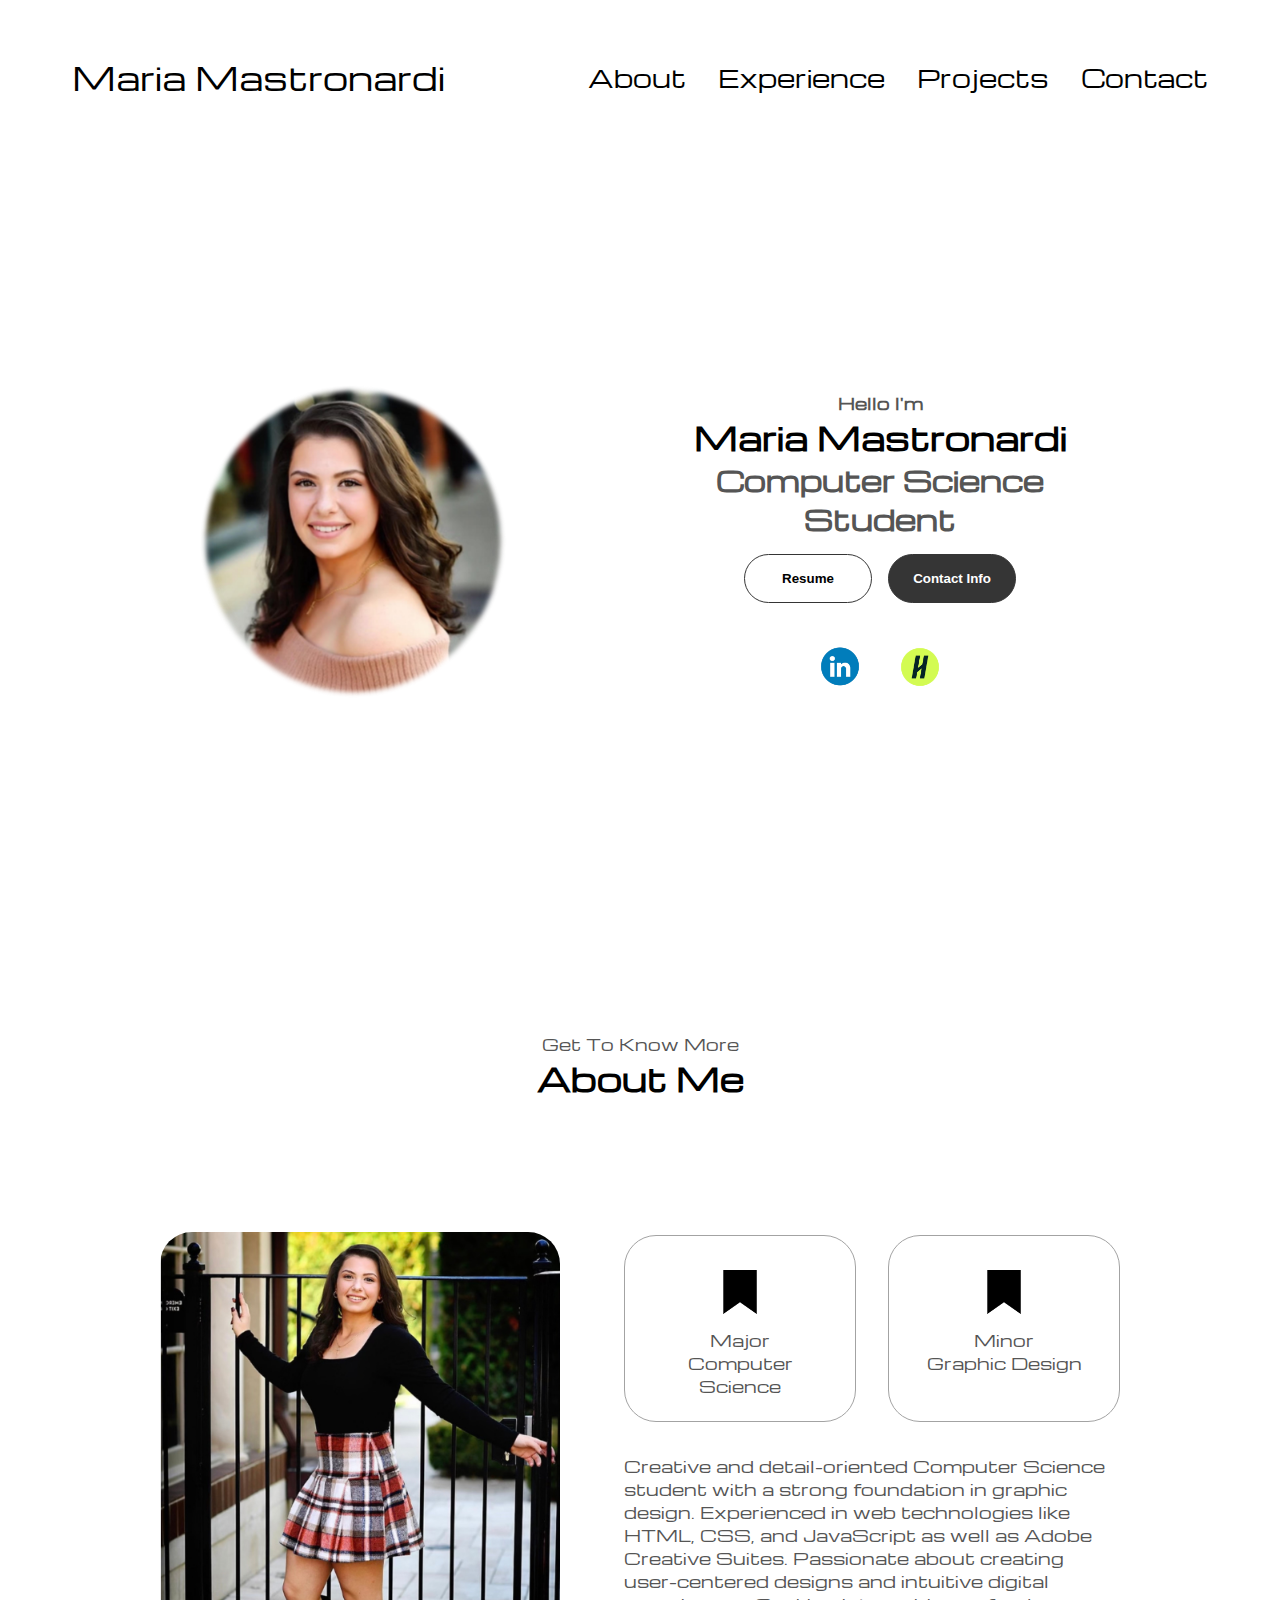
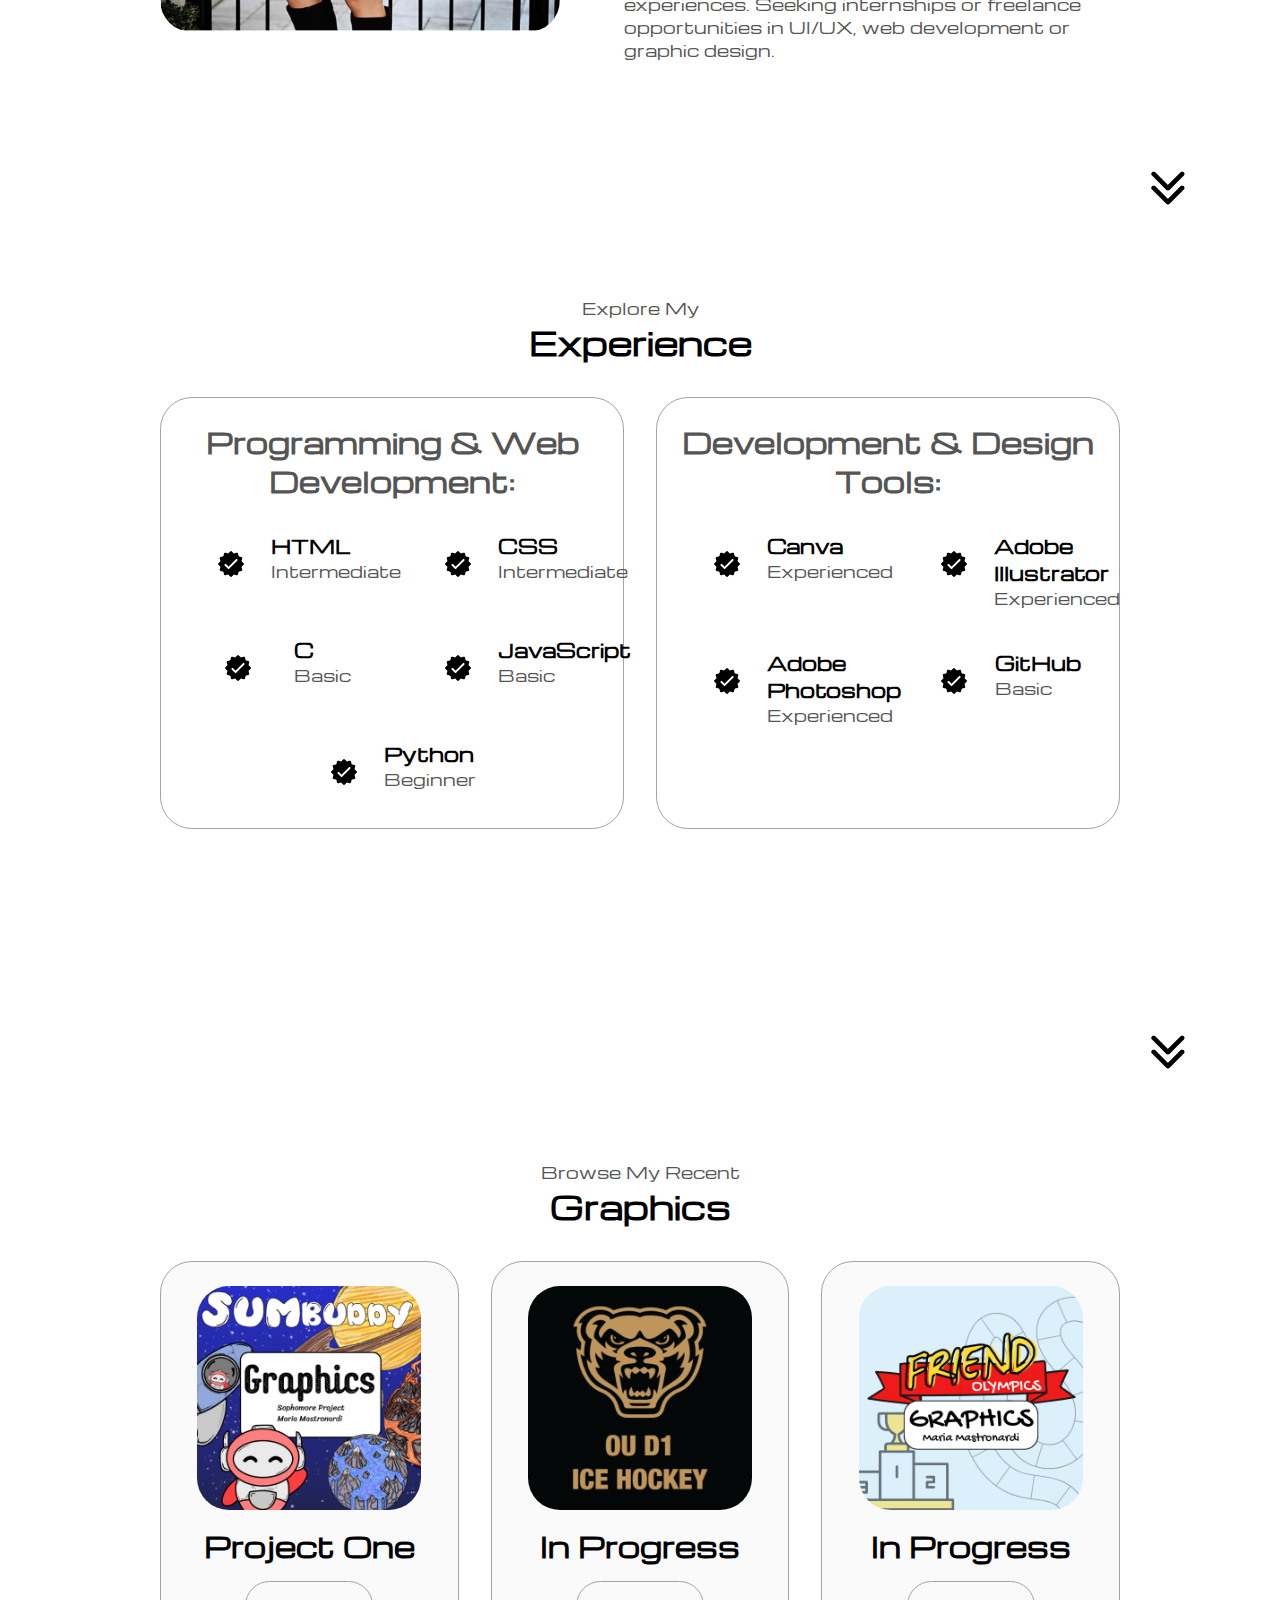
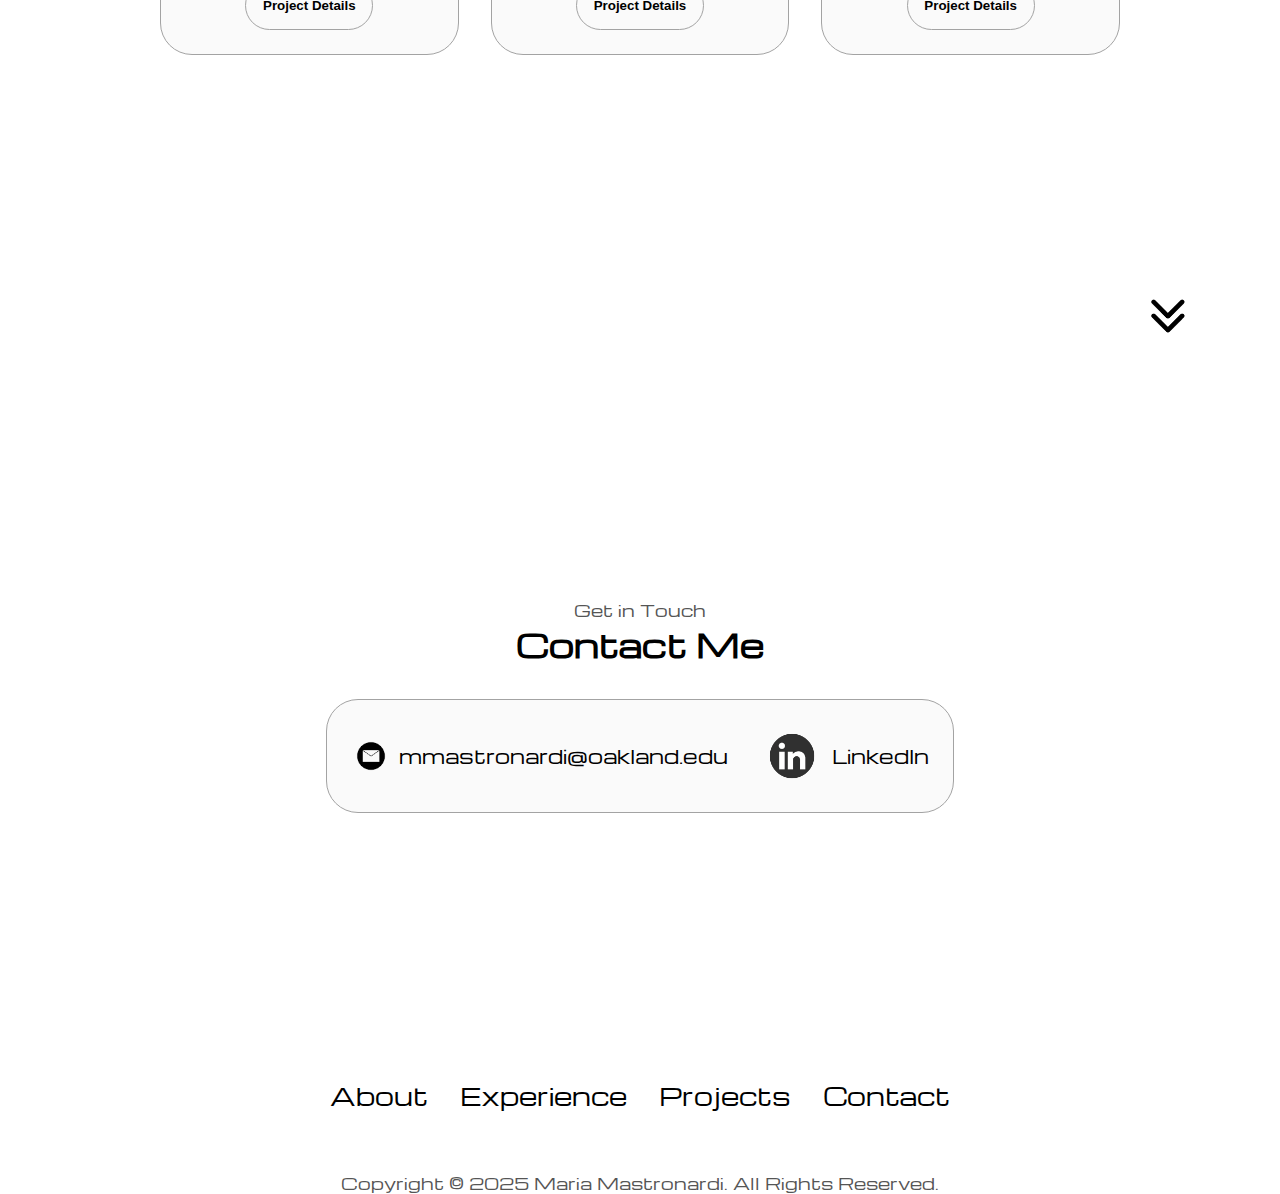
<file: index.html>
<!DOCTYPE html>
<html lang="en">
<head>
    <meta charset="UTF-8">
    <meta http-equiv="X-UA-Compatible" content="IE=edge" />
    <meta name="viewport" content="width=device-width, initial-scale=1.0" />
    <title>Portfolio</title>
    <link rel="stylesheet" href="style.css">
    <link rel="stylesheet" href="mediaqueries.css">
</head>
<body>
  <nav id="desktop-nav">
    <div class="logo"> Maria Mastronardi</div>
    <div>
        <ul class="nav-links">
            <li><a href="#about">About</a></li>
            <li><a href="#experience">Experience</a></li>
            <li><a href="#projects">Projects</a></li>
            <li><a href="#contact">Contact</a></li>
        </ul>
    </div>
  </nav> 
  <nav id ="hamburger-nav">
     <div class="logo"> Maria Mastronardi</div>
     <div class="hamburger-menu">
     <div class="hamburger-icon" onclick="toggleMenu()">
         <span></span>
         <span></span>
         <span></span>
       </div>
       <div class="menu-links">
         <li><a href="#about" onclick="toggleMenu()">About</a></li>
         <li><a href="#experience"onclick="toggleMenu()">Experience</a></li>
         <li><a href="#projects"onclick="toggleMenu()">Projects</a></li>
         <li><a href="#contact"onclick="toggleMenu()">Contact</a></li> 
      </div>
     </div>
    </nav>
    <section id ="profile">
        <div class="section_pic-container">
            <img src="./assests/maria'_pro_pic.png" alt="MARIA PROFILE PIC"/>
        </div>
        <div class="section_text">
           <p class="section_text_p1">Hello I'm</p>
           <h1 class="title">Maria Mastronardi</h1> 
           <p class="section_text_p2">Computer Science Student</p> 
           <div class="btn-container">
                <button 
                class="btn btn-color-2" 
                 onclick="window.open('./assests/Maria_Mastronardi_Resume_F25.pdf')"
                >
                    Resume
                </button>
                <button 
                class="btn btn-color-1" 
                onclick="location.href='./#contact'"
                >
                    Contact Info
                </button>
           </div>
           <div id="socials-container">
                <img 
                src="./assests/LinkedIn_icon.png" 
                alt="My LinkedIn Profile" 
                class="icon" 
                onclick="location.href='https://www.linkedin.com/in/maria-mastronardi-546291331/'"
                />
                <img 
                src="./assests/Handshake_icon.png" 
                alt="My Handshake Profile" 
                class="icon" 
                onclick="location.href='https://app.joinhandshake.com/profiles/c827jd'"
                />
           </div>
        </div>
    </section>
    <section id ="about">
        <p class="section_text_p1">Get To Know More</p>
        <h1 class="title">About Me</h1>
        <div class="section-container">
            <div class="section_pic-container">
                <img 
                src="./assests/About_Me.png" 
                alt="Profile picture"
                class="about-pic"
                />
            </div>
            <div class="about-details-container">
                <div class="about-containers">
                    <div class="details-container">
                        <img 
                        src="./assests/Experience_Icon.png" 
                        alt="Experience Icon"
                        class="icon"
                        />
                        <h3 Experience></h3>
                        <p>Major<br />Computer Science</p>
                    </div>
                    <div 
                    class="details-container">
                        <img 
                        src="./assests/Experience_Icon.png" 
                        alt="Experience Icon"
                        class="icon"
                        />
                        <h3 Experience></h3>
                        <p>Minor <br />Graphic Design</p>
                    </div>
                </div>
                <div class="text-container">
                    <p>
                      Creative and detail-oriented Computer Science student with a strong foundation in graphic design.
                      Experienced in web technologies like HTML, CSS, and JavaScript as well as Adobe Creative Suites.
                      Passionate about creating user-centered designs and intuitive digital experiences. Seeking internships or
                      freelance opportunities in UI/UX, web development or graphic design.

                    </p>
                </div>
            </div>
        </div>
       <img 
       src="./assests/Arrow_Icon.png" 
       alt="Arrow icon" 
       class="icon arrow" 
       onclick="location.href='./#experience'"
       /> 
    </section>
    <section id ="experience">
        <p class="section_text_p1">Explore My</p>
        <h1 class="title">Experience</h1>
        <div class="experience-details-container">
            <div class="about-containers">
                <div class="details-container">
                    <h2 class="experience-sub-title">Programming & Web Development:</h2>
                    <div class="article-container">
                        <article>
                          <img 
                          src="./assests/Check_Icon.png" 
                          alt="Experience icon" 
                          class="icon"
                          />
                          <div>
                            <h3>HTML</h3>
                            <p>Intermediate</p>
                          </div>
                        </article>
                        <article>
                          <img 
                          src="./assests/Check_Icon.png" 
                          alt="Experience icon" 
                          class="icon"
                          />
                          <div>
                            <h3>CSS</h3>
                            <p>Intermediate</p>
                          </div>
                        </article>
                        <article>
                          <img 
                          src="./assests/Check_Icon.png" 
                          alt="Experience icon" 
                          class="icon"
                          />
                          <div>
                            <h3>C</h3>
                            <p>Basic</p>
                          </div>
                        </article>
                        <article>
                          <img 
                          src="./assests/Check_Icon.png" 
                          alt="Experience icon" 
                          class="icon"
                          />
                          <div>
                            <h3>JavaScript</h3>
                            <p>Basic</p>
                          </div>
                        </article>
                        <article>
                          <img 
                          src="./assests/Check_Icon.png" 
                          alt="Experience icon" 
                          class="icon"
                          />
                          <div>
                            <h3>Python</h3>
                            <p>Beginner</p>
                          </div>
                        </article>
                    </div>
                </div>
                <div class="details-container">
                    <h2 class="experience-sub-title">Development & Design Tools:</h2>
                    <div class="article-container">
                        <article>
                          <img 
                          src="./assests/Check_Icon.png" 
                          alt="Experience icon" 
                          class="icon"
                          />
                          <div>
                            <h3>Canva</h3>
                            <p>Experienced</p>
                          </div>
                        </article>
                        <article>
                          <img 
                          src="./assests/Check_Icon.png" 
                          alt="Experience icon" 
                          class="icon"
                          />
                          <div>
                            <h3>Adobe Illustrator</h3>
                            <p>Experienced</p>
                          </div>
                        </article>
                        <article>
                          <img 
                          src="./assests/Check_Icon.png" 
                          alt="Experience icon" 
                          class="icon"
                          />
                          <div>
                            <h3>Adobe Photoshop</h3>
                            <p>Experienced</p>
                          </div>
                        </article>
                        <article>
                          <img 
                          src="./assests/Check_Icon.png" 
                          alt="Experience icon" 
                          class="icon"
                          />
                          <div>
                            <h3>GitHub</h3>
                            <p>Basic</p>
                          </div>
                        </article>
                    </div>
                </div>
            </div>
        </div>
        <img 
          src="./assests/Arrow_Icon.png" 
          alt="Arrow icon" 
          class="icon arrow" 
          onclick = "location.href='./#projects'"
        /> 
    </section>
    <section id ="projects">
        <p class="section_text_p1">Browse My Recent</p>
        <h1 class="title">Graphics</h1>
        <div class="experience-details-container">
          <div class="about-containers">
             <div class="details-container color-container">
                <div class="article-container">
                    <img 
                     src="./assests/SumBuddy_Graphics/SumBuddy_logo.png" 
                     alt="Project 1" 
                     class="project-img"
                    />
                </div>
                <h2 class="experience-sub-title project-title">Project One</h2>
                <div class="btn-container">
                    <button 
                     class="btn btn-color-2 project-btn" 
                     onclick="window.open('project_1.html', '_blank')"
                    >
                        Project Details
                    </button>
                    <!--<button
                     class="btn btn-color-2 project-btn" 
                     onclick="location.href ='https://github.com'"
                    >
                        Live Demo
                    </button>-->
                </div>
             </div>
             <div class="details-container color-container">
                <div class="article-container">
                    <img 
                     src="./assests/2025-26 player quote/OU_logo.png" 
                     alt="Project 2" 
                     class="project-img"
                    />
                </div>
                <h2 class="experience-sub-title project-title">In Progress</h2>
                <div class="btn-container">
                    <button 
                     class="btn btn-color-2 project-btn" 
                     onclick="window.open('project_2.html', '_blank')"
                    >
                        Project Details
                    </button>
                    <!--<button 
                     class="btn btn-color-2 project-btn" 
                     onclick="location.href ='https://github.com'"
                    >
                        Live Demo
                    </button>-->
                </div>
             </div>
             <div class="details-container color-container">
                <div class="article-container">
                    <img 
                     src="./assests/Friend_Olympics/FRIEND Olympics.png" 
                     alt="Project 1" 
                     class="project-img"
                    />
                </div>
                <h2 class="experience-sub-title project-title">In Progress</h2>
                <div class="btn-container">
                    <button 
                     class="btn btn-color-2 project-btn" 
                     onclick="window.open('project_3.html', '_blank')"
                    >
                        Project Details
                    </button>
                    <!--<button
                     class="btn btn-color-2 project-btn" 
                     onclick="location.href ='https://github.com'"
                    >
                        Live Demo
                    </button>-->
                </div>
             </div>
          </div>
          <img 
          src="./assests/Arrow_Icon.png" 
          alt="Arrow icon" 
          class="icon arrow" 
          onclick = "location.href='./#contact'"
        />
    </section>
    <section id ="contact">
        <p class="section_text_p1">Get in Touch</p>
        <h1 class="title">Contact Me</h1>
        <div class="contact-info-upper-container">
            <div class="contact-info-container">
                <img 
                 src="./assests/Email_Icon.png" 
                 alt="Email icon" 
                 class="icon contact-icon email-icon"
                 />
                 <p><a href="mailto:mmastronardi@oakland.edu">mmastronardi@oakland.edu</a></
                 p>
            </div>
            <div class="contact-info-container">
                <img 
                 src="./assests/LinkedIn.png" 
                 alt="LinkedIn icon" 
                 class="icon contact-icon"
                 />
                 <p><a href="https://www.linkedin.com">LinkedIn</a></
                 p>
            </div>
        </div>
    </section>
    <footer>
        <nav>
            <div class="nav-links-container">
                <ul class="nav-links">
                    <li><a href="#about">About</a></li>
                    <li><a href="#experience">Experience</a></li>
                    <li><a href="#projects">Projects</a></li>
                    <li><a href="#contact">Contact</a></li>
                </ul>  
            </div>
        </nav>
        <p>Copyright &#169; 2025 Maria Mastronardi. All Rights Reserved.</p>
    </footer>
    <script src="script.js"></script> 
 </body>

</html>
</file>
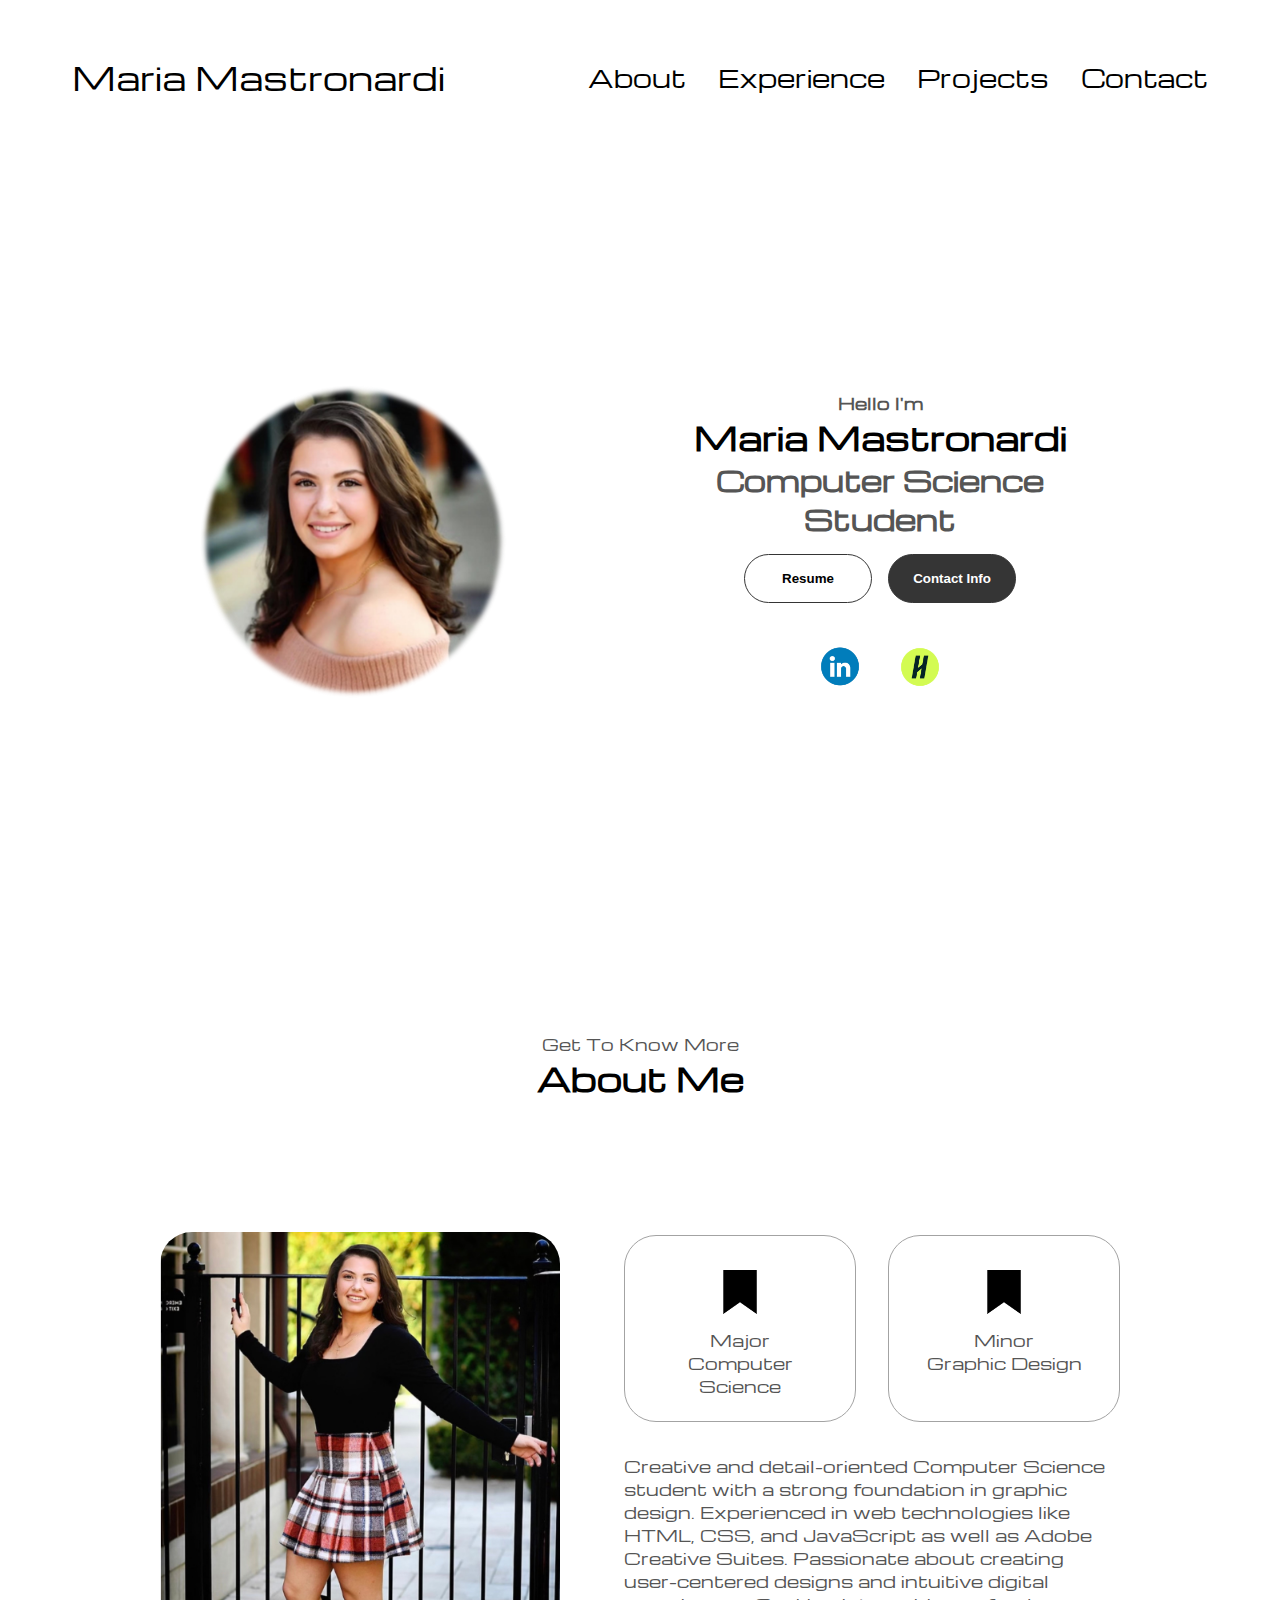
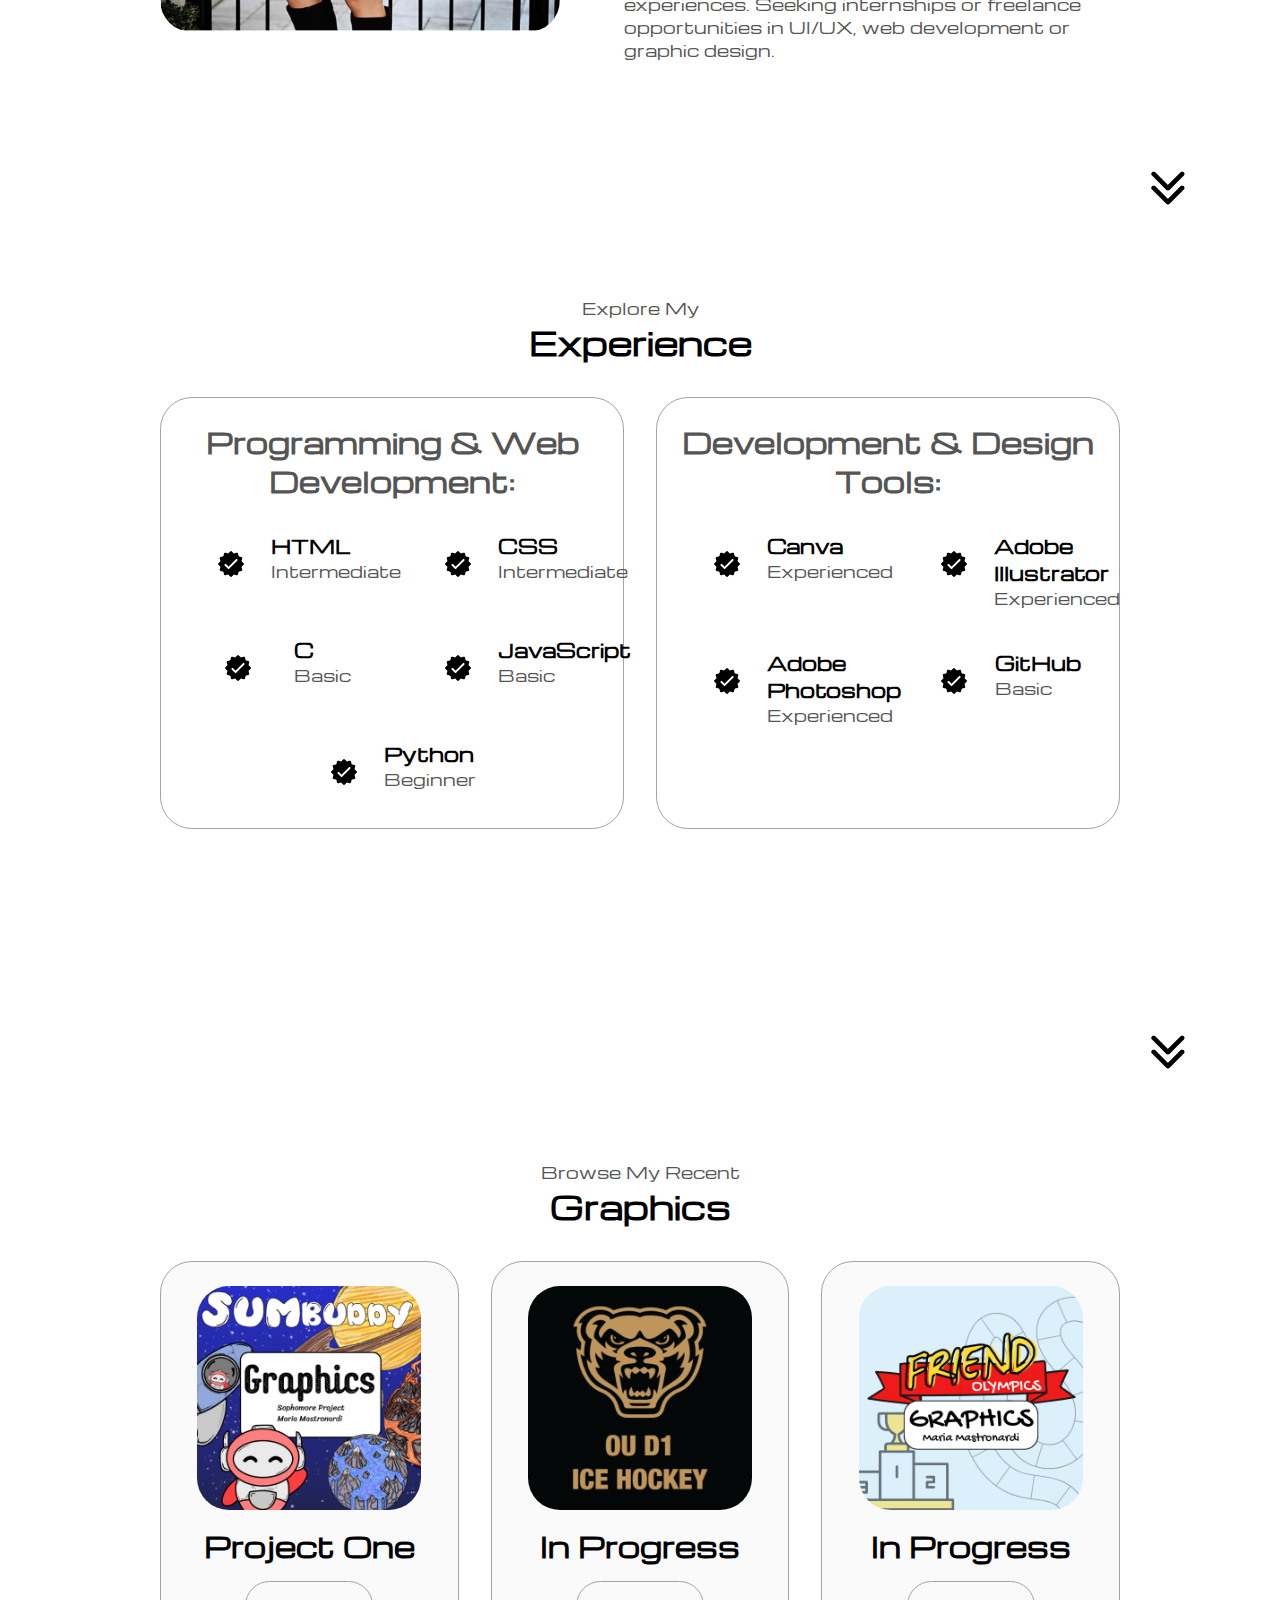
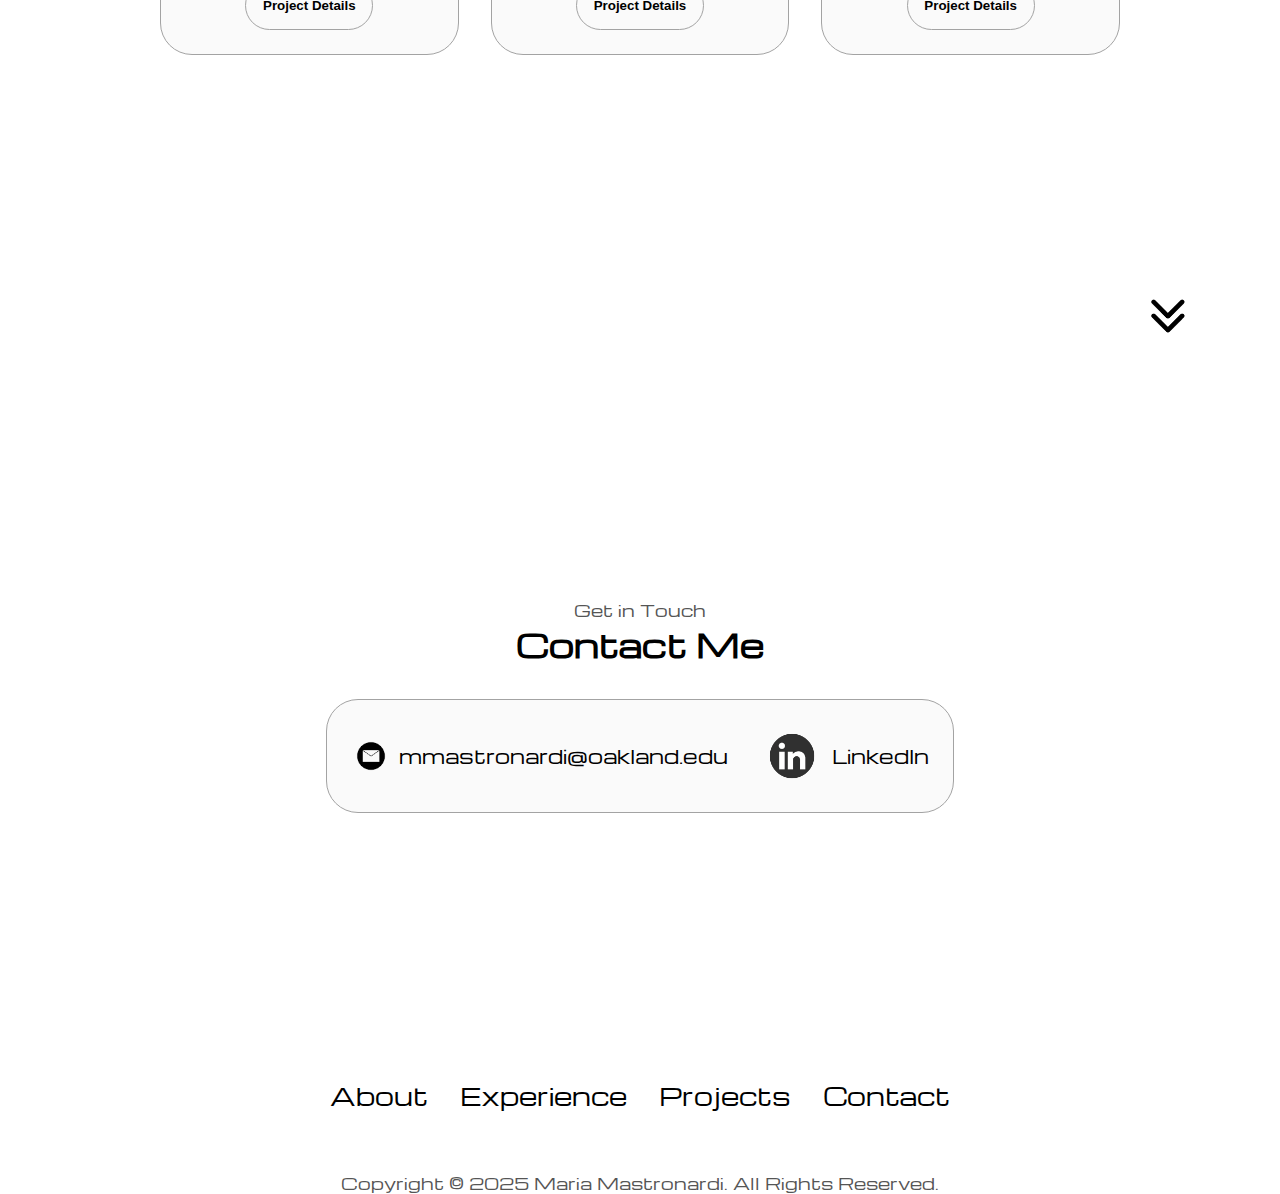
<file: Responsive_Portfolio/index.html>
<!DOCTYPE html>
<html lang="en">
<head>
    <meta charset="UTF-8">
    <meta http-equiv="X-UA-Compatible" content="IE=edge" />
    <meta name="viewport" content="width=device-width, initial-scale=1.0" />
    <title>Portfolio</title>
    <link rel="stylesheet" href="style.css">
    <link rel="stylesheet" href="mediaqueries.css">
</head>
<body>
  <nav id="desktop-nav">
    <div class="logo"> Maria Mastronardi</div>
    <div>
        <ul class="nav-links">
            <li><a href="#about">About</a></li>
            <li><a href="#experience">Experience</a></li>
            <li><a href="#projects">Projects</a></li>
            <li><a href="#contact">Contact</a></li>
        </ul>
    </div>
  </nav> 
  <nav id ="hamburger-nav">
     <div class="logo"> Maria Mastronardi</div>
     <div class="hamburger-menu">
     <div class="hamburger-icon" onclick="toggleMenu()">
         <span></span>
         <span></span>
         <span></span>
       </div>
       <div class="menu-links">
         <li><a href="#about" onclick="toggleMenu()">About</a></li>
         <li><a href="#experience"onclick="toggleMenu()">Experience</a></li>
         <li><a href="#projects"onclick="toggleMenu()">Projects</a></li>
         <li><a href="#contact"onclick="toggleMenu()">Contact</a></li> 
      </div>
     </div>
    </nav>
    <section id ="profile">
        <div class="section_pic-container">
            <img src="./assests/maria'_pro_pic.png" alt="MARIA PROFILE PIC"/>
        </div>
        <div class="section_text">
           <p class="section_text_p1">Hello I'm</p>
           <h1 class="title">Maria Mastronardi</h1> 
           <p class="section_text_p2">Computer Science Student</p> 
           <div class="btn-container">
                <button 
                class="btn btn-color-2" 
                 onclick="window.open('./assests/Maria_resume.pdf')"
                >
                    Resume
                </button>
                <button 
                class="btn btn-color-1" 
                onclick="location.href='./#contact'"
                >
                    Contact Info
                </button>
           </div>
           <div id="socials-container">
                <img 
                src="./assests/LinkedIn_icon.png" 
                alt="My LinkedIn Profile" 
                class="icon" 
                onclick="location.href='https://www.linkedin.com/in/maria-mastronardi-546291331/'"
                />
                <img 
                src="./assests/Handshake_icon.png" 
                alt="My Handshake Profile" 
                class="icon" 
                onclick="location.href='https://app.joinhandshake.com/profiles/c827jd'"
                />
           </div>
        </div>
    </section>
    <section id ="about">
        <p class="section_text_p1">Get To Know More</p>
        <h1 class="title">About Me</h1>
        <div class="section-container">
            <div class="section_pic-container">
                <img 
                src="./assests/About_Me.png" 
                alt="Profile picture"
                class="about-pic"
                />
            </div>
            <div class="about-details-container">
                <div class="about-containers">
                    <div class="details-container">
                        <img 
                        src="./assests/Experience_Icon.png" 
                        alt="Experience Icon"
                        class="icon"
                        />
                        <h3 Experience></h3>
                        <p>Major<br />Computer Science</p>
                    </div>
                    <div 
                    class="details-container">
                        <img 
                        src="./assests/Experience_Icon.png" 
                        alt="Experience Icon"
                        class="icon"
                        />
                        <h3 Experience></h3>
                        <p>Minor <br />Graphic Design</p>
                    </div>
                </div>
                <div class="text-container">
                    <p>
                      Creative and detail-oriented Computer Science student with a strong foundation in graphic design.
                      Experienced in web technologies like HTML, CSS, and JavaScript as well as Adobe Creative Suites.
                      Passionate about creating user-centered designs and intuitive digital experiences. Seeking internships or
                      freelance opportunities in UI/UX, web development or graphic design.

                    </p>
                </div>
            </div>
        </div>
       <img 
       src="./assests/Arrow_Icon.png" 
       alt="Arrow icon" 
       class="icon arrow" 
       onclick="location.href='./#experience'"
       /> 
    </section>
    <section id ="experience">
        <p class="section_text_p1">Explore My</p>
        <h1 class="title">Experience</h1>
        <div class="experience-details-container">
            <div class="about-containers">
                <div class="details-container">
                    <h2 class="experience-sub-title">Programming & Web Development:</h2>
                    <div class="article-container">
                        <article>
                          <img 
                          src="./assests/Check_Icon.png" 
                          alt="Experience icon" 
                          class="icon"
                          />
                          <div>
                            <h3>HTML</h3>
                            <p>Intermediate</p>
                          </div>
                        </article>
                        <article>
                          <img 
                          src="./assests/Check_Icon.png" 
                          alt="Experience icon" 
                          class="icon"
                          />
                          <div>
                            <h3>CSS</h3>
                            <p>Intermediate</p>
                          </div>
                        </article>
                        <article>
                          <img 
                          src="./assests/Check_Icon.png" 
                          alt="Experience icon" 
                          class="icon"
                          />
                          <div>
                            <h3>C</h3>
                            <p>Basic</p>
                          </div>
                        </article>
                        <article>
                          <img 
                          src="./assests/Check_Icon.png" 
                          alt="Experience icon" 
                          class="icon"
                          />
                          <div>
                            <h3>JavaScript</h3>
                            <p>Basic</p>
                          </div>
                        </article>
                        <article>
                          <img 
                          src="./assests/Check_Icon.png" 
                          alt="Experience icon" 
                          class="icon"
                          />
                          <div>
                            <h3>Python</h3>
                            <p>Beginner</p>
                          </div>
                        </article>
                    </div>
                </div>
                <div class="details-container">
                    <h2 class="experience-sub-title">Development & Design Tools:</h2>
                    <div class="article-container">
                        <article>
                          <img 
                          src="./assests/Check_Icon.png" 
                          alt="Experience icon" 
                          class="icon"
                          />
                          <div>
                            <h3>Canva</h3>
                            <p>Experienced</p>
                          </div>
                        </article>
                        <article>
                          <img 
                          src="./assests/Check_Icon.png" 
                          alt="Experience icon" 
                          class="icon"
                          />
                          <div>
                            <h3>Adobe Illustrator</h3>
                            <p>Experienced</p>
                          </div>
                        </article>
                        <article>
                          <img 
                          src="./assests/Check_Icon.png" 
                          alt="Experience icon" 
                          class="icon"
                          />
                          <div>
                            <h3>Adobe Photoshop</h3>
                            <p>Experienced</p>
                          </div>
                        </article>
                        <article>
                          <img 
                          src="./assests/Check_Icon.png" 
                          alt="Experience icon" 
                          class="icon"
                          />
                          <div>
                            <h3>GitHub</h3>
                            <p>Basic</p>
                          </div>
                        </article>
                    </div>
                </div>
            </div>
        </div>
        <img 
          src="./assests/Arrow_Icon.png" 
          alt="Arrow icon" 
          class="icon arrow" 
          onclick = "location.href='./#projects'"
        /> 
    </section>
    <section id ="projects">
        <p class="section_text_p1">Browse My Recent</p>
        <h1 class="title">Graphics</h1>
        <div class="experience-details-container">
          <div class="about-containers">
             <div class="details-container color-container">
                <div class="article-container">
                    <img 
                     src="./assests/SumBuddy_Graphics/SumBuddy_logo.png" 
                     alt="Project 1" 
                     class="project-img"
                    />
                </div>
                <h2 class="experience-sub-title project-title">Project One</h2>
                <div class="btn-container">
                    <button 
                     class="btn btn-color-2 project-btn" 
                     onclick="window.open('project_1.html', '_blank')"
                    >
                        Project Details
                    </button>
                    <!--<button
                     class="btn btn-color-2 project-btn" 
                     onclick="location.href ='https://github.com'"
                    >
                        Live Demo
                    </button>-->
                </div>
             </div>
             <div class="details-container color-container">
                <div class="article-container">
                    <img 
                     src="./assests/2025-26 player quote/OU_logo.png" 
                     alt="Project 2" 
                     class="project-img"
                    />
                </div>
                <h2 class="experience-sub-title project-title">In Progress</h2>
                <div class="btn-container">
                    <button 
                     class="btn btn-color-2 project-btn" 
                     onclick="window.open('project_2.html', '_blank')"
                    >
                        Project Details
                    </button>
                    <!--<button 
                     class="btn btn-color-2 project-btn" 
                     onclick="location.href ='https://github.com'"
                    >
                        Live Demo
                    </button>-->
                </div>
             </div>
             <div class="details-container color-container">
                <div class="article-container">
                    <img 
                     src="./assests/Friend_Olympics/FRIEND Olympics.png" 
                     alt="Project 1" 
                     class="project-img"
                    />
                </div>
                <h2 class="experience-sub-title project-title">In Progress</h2>
                <div class="btn-container">
                    <button 
                     class="btn btn-color-2 project-btn" 
                     onclick="window.open('project_3.html', '_blank')"
                    >
                        Project Details
                    </button>
                    <!--<button
                     class="btn btn-color-2 project-btn" 
                     onclick="location.href ='https://github.com'"
                    >
                        Live Demo
                    </button>-->
                </div>
             </div>
          </div>
          <img 
          src="./assests/Arrow_Icon.png" 
          alt="Arrow icon" 
          class="icon arrow" 
          onclick = "location.href='./#contact'"
        />
    </section>
    <section id ="contact">
        <p class="section_text_p1">Get in Touch</p>
        <h1 class="title">Contact Me</h1>
        <div class="contact-info-upper-container">
            <div class="contact-info-container">
                <img 
                 src="./assests/Email_Icon.png" 
                 alt="Email icon" 
                 class="icon contact-icon email-icon"
                 />
                 <p><a href="mailto:mmastronardi@oakland.edu">mmastronardi@oakland.edu</a></
                 p>
            </div>
            <div class="contact-info-container">
                <img 
                 src="./assests/LinkedIn.png" 
                 alt="LinkedIn icon" 
                 class="icon contact-icon"
                 />
                 <p><a href="https://www.linkedin.com">LinkedIn</a></
                 p>
            </div>
        </div>
    </section>
    <footer>
        <nav>
            <div class="nav-links-container">
                <ul class="nav-links">
                    <li><a href="#about">About</a></li>
                    <li><a href="#experience">Experience</a></li>
                    <li><a href="#projects">Projects</a></li>
                    <li><a href="#contact">Contact</a></li>
                </ul>  
            </div>
        </nav>
        <p>Copyright &#169; 2025 Maria Mastronardi. All Rights Reserved.</p>
    </footer>
    <script src="script.js"></script> 
 </body>
</html>
</file>
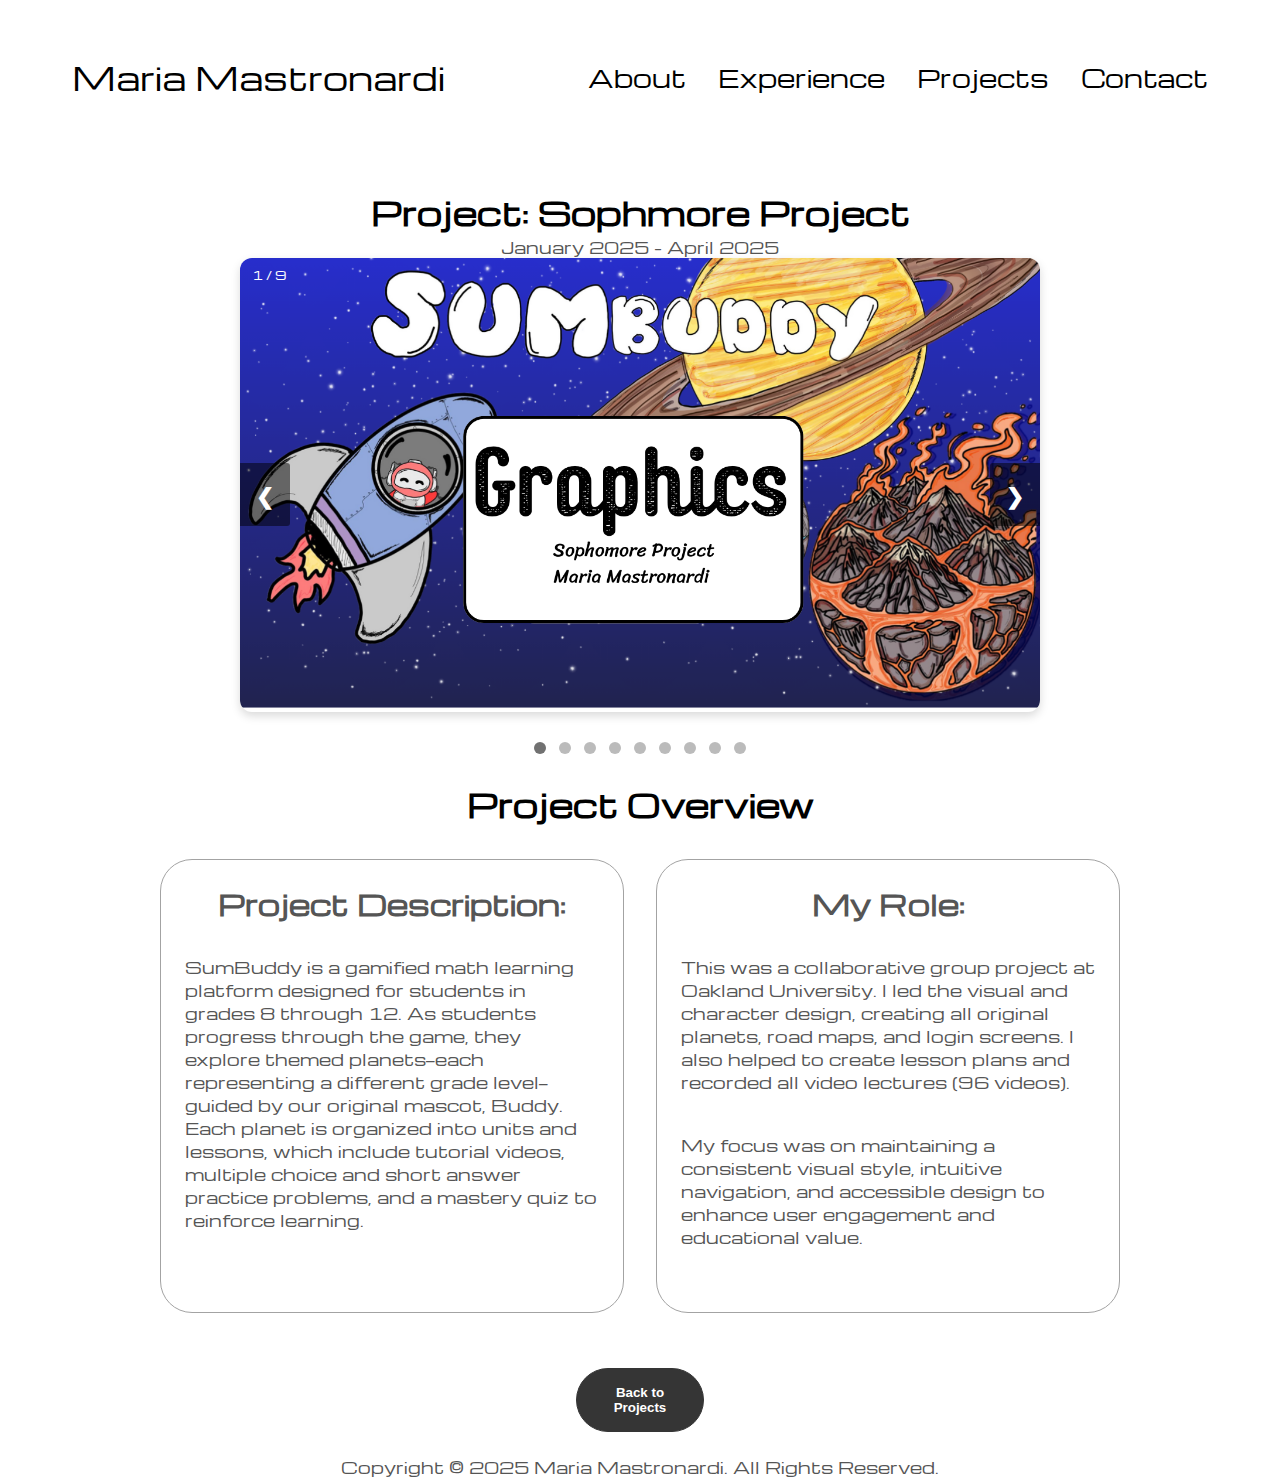
<file: project_1.html>
<!DOCTYPE html>
<html lang="en">
<head>
  <meta charset="UTF-8">
  <meta name="viewport" content="width=device-width, initial-scale=1.0">
  <title>Project One | Maria Mastronardi</title>
  <link rel="stylesheet" href="style.css">
  <link rel="stylesheet" href="mediaqueries.css">
</head>
<body>
  <!-- NAVBAR -->
  <nav id="desktop-nav">
    <div class="logo">Maria Mastronardi</div>
    <div>
      <ul class="nav-links">
        <li><a href="index.html#about">About</a></li>
        <li><a href="index.html#experience">Experience</a></li>
        <li><a href="index.html#projects">Projects</a></li>
        <li><a href="index.html#contact">Contact</a></li>
      </ul>
    </div>
  </nav>

  <!-- PROJECT TITLE -->
  <section id="project-detail">
    <h1 class="title">Project: Sophmore Project</h1>
    <p class="section_text_p1">January 2025 - April 2025</p>
    
    <div class="slideshow-container">
        <!--Full-width images with number and caption text-->
        <div class="mySlides fade">
            <div class="numbertext">1 / 9</div>
            <img src="./assests/SumBuddy_Graphics/1.png" style="width: 100%" alt="SumBuddy_Graphics">
        </div>
            <div class="mySlides fade">
                <div class="numbertext">2 / 9</div>
                <img src="./assests/SumBuddy_Graphics/2.png" style="width: 100%" alt="SumBuddy_Graphics">
                <div class="text">Road Map and Planet</div>
            </div>
            <div class="mySlides fade">
                <div class="numbertext">3 / 9</div>
                <img src="./assests/SumBuddy_Graphics/3.png" style="width: 100%" alt="SumBuddy_Graphics">
                <div class="text">Road Map and Planet</div>
            </div>
            <div class="mySlides fade">
                <div class="numbertext">4 / 9</div>
                <img src="./assests/SumBuddy_Graphics/4.png" style="width: 100%" alt="SumBuddy_Graphics">
                <div class="text">Road Map and Planet</div>
            </div>
            <div class="mySlides fade">
                <div class="numbertext">5 / 9</div>
                <img src="./assests/SumBuddy_Graphics/5.png" style="width: 100%" alt="SumBuddy_Graphics">
                <div class="text">Road Map and Planet</div>
            </div>
            <div class="mySlides fade">
                <div class="numbertext">6 / 9</div>
                <img src="./assests/SumBuddy_Graphics/6.png" style="width: 100%" alt="SumBuddy_Graphics">
                <div class="text">Road Map and Planet</div>
            </div>
            <div class="mySlides fade">
                <div class="numbertext">7 / 9</div>
                <img src="./assests/SumBuddy_Graphics/7.png" style="width: 100%" alt="SumBuddy_Graphics">
                <div class="text">Robot Mascot "Buddy" </div>
            </div>
            <div class="mySlides fade">
                <div class="numbertext">8 / 9</div>
                <img src="./assests/SumBuddy_Graphics/8.png" style="width: 100%" alt="SumBuddy_Graphics">
                <div class="text">Login Screen</div>
            </div>
            <div class="mySlides fade">
                <div class="numbertext">9 / 9</div>
                <img src="./assests/SumBuddy_Graphics/9.png" style="width: 100%" alt="SumBuddy_Graphics">
                <div class="text">Create An Account</div>
            </div>
        <!--next and previous buttons-->
        <a class="prev" onclick="plusSlides(-1)">&#10094</a>
        <a class="next" onclick="plusSlides(1)">&#10095</a>  
    </div>
    <br>
    <!--Dots and Circles-->
    <div style="text-align:center;">
        <span class="dot" onclick="currentSlide(1)"></span>
        <span class="dot" onclick="currentSlide(2)"></span>
        <span class="dot" onclick="currentSlide(3)"></span>
        <span class="dot" onclick="currentSlide(4)"></span>
        <span class="dot" onclick="currentSlide(5)"></span>
        <span class="dot" onclick="currentSlide(6)"></span>
        <span class="dot" onclick="currentSlide(7)"></span>
        <span class="dot" onclick="currentSlide(8)"></span>
        <span class="dot" onclick="currentSlide(9)"></span>
    </div>
    <section-project id="project-detail">
        <h1 class="title">Project Overview</h1>
        <div class="experience-details-container">
            <div class="about-containers">
                <div class="details-container">
                    <h2 class="experience-sub-title">Project Description:</h2>
                    <div class="article-container">
                        <p>SumBuddy is a gamified math learning platform designed for students in 
                          grades 8 through 12. As students progress through the game, they explore themed 
                          planets—each representing a different grade level—guided by our original mascot, Buddy. 
                          Each planet is organized into units and lessons, which include tutorial videos, multiple 
                          choice and short answer practice problems, and a mastery quiz to reinforce learning.
                        </p>
                    </div>
                </div>
                <div class="details-container">
                    <h2 class="experience-sub-title">My Role:</h2>
                    <div class="article-container">
                        <p>This was a collaborative group project at Oakland University. I led the visual and 
                          character design, creating all original planets, road maps, and login screens. I also 
                          helped to create lesson plans and recorded all video lectures (96 videos). 
                          <p>My focus was on 
                          maintaining a consistent visual style, intuitive navigation, and accessible design to 
                          enhance user engagement and educational value.
                          </p>
                        </p>
                    </div>
                </div>
            </div>
        </div>
    </section-project>
    <div class="btn-container">
      <button class="btn btn-color-1" onclick="location.href='index.html#projects'">Back to Projects</button>
    </div>
  </section>
<br>
  <!-- FOOTER -->
  <footer>
    <p>Copyright &#169; 2025 Maria Mastronardi. All Rights Reserved.</p>
  </footer>
<script>
let slideIndex = 1;
showSlides(slideIndex);

function plusSlides(n) {
  showSlides(slideIndex += n);
}

function currentSlide(n) {
  showSlides(slideIndex = n);
}

function showSlides(n) {
  let i;
  let slides = document.getElementsByClassName("mySlides");
  let dots = document.getElementsByClassName("dot");
  if (n > slides.length) {slideIndex = 1}    
  if (n < 1) {slideIndex = slides.length}
  for (i = 0; i < slides.length; i++) {
    slides[i].style.display = "none";  
  }
  for (i = 0; i < dots.length; i++) {
    dots[i].className = dots[i].className.replace(" active", "");
  }
  slides[slideIndex-1].style.display = "block";  
  dots[slideIndex-1].className += " active";
}
</script>
</body>
</html>
</file>
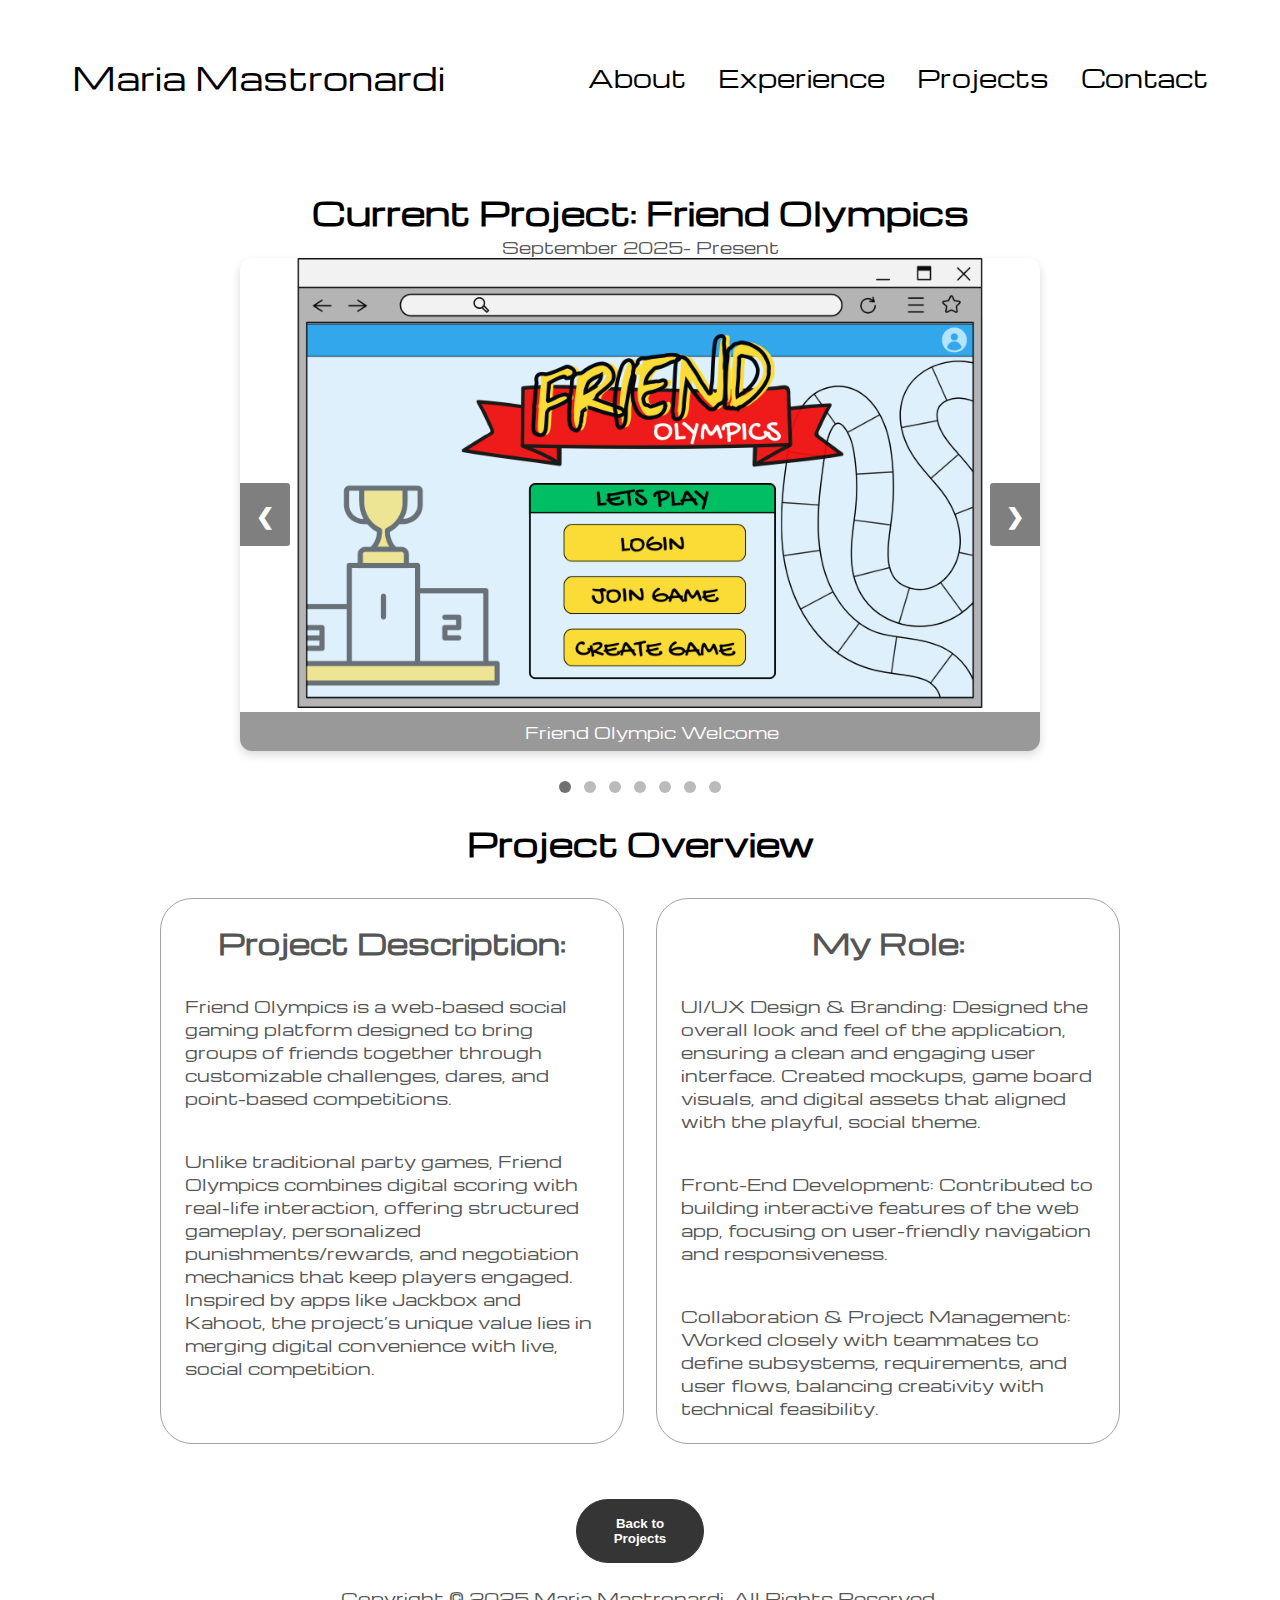
<file: project_3.html>
<!DOCTYPE html>
<html lang="en">
<head>
  <meta charset="UTF-8">
  <meta name="viewport" content="width=device-width, initial-scale=1.0">
  <title>Project Three | Maria Mastronardi</title>
  <link rel="stylesheet" href="style.css">
  <link rel="stylesheet" href="mediaqueries.css">
</head>
<body>
  <!-- NAVBAR -->
  <nav id="desktop-nav">
    <div class="logo">Maria Mastronardi</div>
    <div>
      <ul class="nav-links">
        <li><a href="index.html#about">About</a></li>
        <li><a href="index.html#experience">Experience</a></li>
        <li><a href="index.html#projects">Projects</a></li>
        <li><a href="index.html#contact">Contact</a></li>
      </ul>
    </div>
  </nav>

  <!-- PROJECT TITLE -->
  <section id="project-detail">
    <h1 class="title">Current Project: Friend Olympics</h1>
    <p class="section_text_p1">September 2025- Present</p>
    
    <div class="slideshow-container">
        <!--Full-width images with number and caption text-->
        <div class="mySlides fade">
            <div class="numbertext">1 / 7</div>
            <img src="./assests/Friend_Olympics/WELCOME.png" style="width: 100%" alt="Friend_Olympics">
            <div class="text">Friend Olympic Welcome</div>
        </div>
            <div class="mySlides fade">
                <div class="numbertext">2 / 7</div>
                <img src="./assests/Friend_Olympics/login_game.png" style="width: 100%" alt="Friend_Olympics">
                <div class="text">Login to an Account</div>
            </div>
            <div class="mySlides fade">
                <div class="numbertext">3 / 7</div>
                <img src="./assests/Friend_Olympics/create_game.png" style="width: 100%" alt="Friend_Olympics">
                <div class="text">Create a New Game</div>
            </div>
            <div class="mySlides fade">
                <div class="numbertext">4 / 7</div>
                <img src="./assests/Friend_Olympics/gamemaster_screen.png" style="width: 100%" alt="Friend_Olympics">
                <div class="text">Game Master Dashboard</div>
            </div>
            <div class="mySlides fade">
                <div class="numbertext">5 / 7</div>
                <img src="./assests/Friend_Olympics/join_game.png" style="width: 100%" alt="Friend_Olympics">
                <div class="text">Join a Game</div>
            </div>
            <div class="mySlides fade">
                <div class="numbertext">6 / 7</div>
                <img src="./assests/Friend_Olympics/player_screen.png" style="width: 100%" alt="Friend_Olympics">
                <div class="text">Player Dashboard</div>
            </div>
            <div class="mySlides fade">
                <div class="numbertext">7 / 7</div>
                <img src="./assests/Friend_Olympics/Winner.png" style="width: 100%" alt="Friend_Olympics">
                <div class="text">Game Over Leaderboard Winner </div>
            </div>
        <!--next and previous buttons-->
        <a class="prev" onclick="plusSlides(-1)">&#10094</a>
        <a class="next" onclick="plusSlides(1)">&#10095</a>  
    </div>
    <br>
    <!--Dots and Circles-->
    <div style="text-align:center;">
        <span class="dot" onclick="currentSlide(1)"></span>
        <span class="dot" onclick="currentSlide(2)"></span>
        <span class="dot" onclick="currentSlide(3)"></span>
        <span class="dot" onclick="currentSlide(4)"></span>
        <span class="dot" onclick="currentSlide(5)"></span>
        <span class="dot" onclick="currentSlide(6)"></span>
        <span class="dot" onclick="currentSlide(7)"></span>
    </div>
    <section-project id="project-detail">
        <h1 class="title">Project Overview</h1>
        <div class="experience-details-container">
            <div class="about-containers">
                <div class="details-container">
                    <h2 class="experience-sub-title">Project Description:</h2>
                    <div class="article-container">
                        <p>Friend Olympics is a web-based social gaming platform designed to bring 
                          groups of friends together through customizable challenges, dares, and 
                          point-based competitions. 
                          
                          <p>Unlike traditional party games, Friend Olympics 
                          combines digital scoring with real-life interaction, offering structured 
                          gameplay, personalized punishments/rewards, and negotiation mechanics that 
                          keep players engaged. Inspired by apps like Jackbox and Kahoot, the project’s 
                          unique value lies in merging digital convenience with live, social competition.
                          </p>
                        </p>
                    </div>
                </div>
                <div class="details-container">
                    <h2 class="experience-sub-title"> My Role:</h2>
                    <div class="article-container">
                      <p>UI/UX Design & Branding: Designed the overall look and feel of the application, 
                        ensuring a clean and engaging user interface. Created mockups, game board visuals, 
                        and digital assets that aligned with the playful, social theme. 
                      </p>
                      <p>Front-End Development: Contributed to building interactive features of the web app,
                        focusing on user-friendly navigation and responsiveness.
                      </p>
                      <p>Collaboration & Project Management: Worked closely with teammates to define subsystems, 
                        requirements, and user flows, balancing creativity with technical feasibility.
                      </p>
                    </div>
                </div>
            </div>
        </div>
    </section-project>
    <div class="btn-container">
      <button class="btn btn-color-1" onclick="location.href='index.html#projects'">Back to Projects</button>
    </div>
  </section>
<br>
  <!-- FOOTER -->
  <footer>
    <p>Copyright &#169; 2025 Maria Mastronardi. All Rights Reserved.</p>
  </footer>
<script>
let slideIndex = 1;
showSlides(slideIndex);

function plusSlides(n) {
  showSlides(slideIndex += n);
}

function currentSlide(n) {
  showSlides(slideIndex = n);
}

function showSlides(n) {
  let i;
  let slides = document.getElementsByClassName("mySlides");
  let dots = document.getElementsByClassName("dot");
  if (n > slides.length) {slideIndex = 1}    
  if (n < 1) {slideIndex = slides.length}
  for (i = 0; i < slides.length; i++) {
    slides[i].style.display = "none";  
  }
  for (i = 0; i < dots.length; i++) {
    dots[i].className = dots[i].className.replace(" active", "");
  }
  slides[slideIndex-1].style.display = "block";  
  dots[slideIndex-1].className += " active";
}
</script>
</body>
</html>
</file>
<file: style.css>
/*GENERAL*/

@import url('https://fonts.googleapis.com/css2?family=Michroma&display=swap');

*  {
    margin: 0;
    padding: 0;
}

body{
    font-family: "Michroma", sans-serif;
    background-color: white;
}

html {
    scroll-behavior: smooth;
}

p {
    color: rgb(85,85,85);
}

/*TRANSITION*/

a, 
.btn{
    transition: all 300ms ease;
}

/*DESKTOP NAV */

nav, 
.nav-links {
    display: flex;
}

nav {
    justify-content: space-around;
    align-items: center;
    height: 17vh;
}

.nav-links {
    gap: 2rem;
    list-style: none;
    font-size: 1.5rem;
}

a {
    color: black;
    text-decoration: none;
    text-decoration-color: white;
}

a:hover {
    color: grey;
    text-decoration: underline;
    text-underline-offset: 1rem;
    text-decoration-color: rgb(181,181,181);
}

.logo {
    font-size: 2rem;
    cursor: default;
}

/*HAMBURGER MENU*/

#hamburger-nav {
    display: none;
}

.hamburger-menu{
    position: relative;
    display: inline-block;
}

.hamburger-icon {
    display: flex;
    flex-direction: column;
    justify-content: space-around;
    height: 24px;
    width: 30px;
    cursor: pointer;
}

.hamburger-icon span {
    width: 100%;
    height: 2px;
    background-color: black;
    transition: all 0.3 ease-in-out;
}

.menu-links {
    position: absolute;
    top: 100%;
    right: 0;
    background-color: white;
    width: fit-content;
    max-height: 0;
    overflow: hidden;
    transition: all 0.3 ease-in-out;
}

.menu-links a {
    display: block;
    padding: 10px;
    text-align: center;
    font-size: 1.5rem;
    color: black;
    text-decoration: none;
    transition: all 0.3 ease-in-out;
}

.menu-links li {
    list-style: none;
}

.menu-links.open {
    max-height: 300px;
}

.hamburger-icon.open span:first-child {
    transform: rotate(45deg) translate(10px, 5px);
}

.hamburger-icon.open span:nth-child(2) {
    opacity: 0;
}

.hamburger-icon.open span:last-child {
    transform: rotate(-45deg) translate(10px, -5px);
}

.hamburger-icon span:first-child {
    transform: none;
}

.hamburger-icon span:first-child {
    opacity: 1;
}

.hamburger-icon span:first-child {
    transform: none;
}

/*SECTIONS*/

section {
    padding-top: 4vh;
    height: 96vh;
    margin: 0 10rem;
    box-sizing: border-box;
    min-height: fit-content;
}

.section-container {
    display: flex;
}

/* PROFILE SECTION */

#profile{
    display: flex;  
    justify-content: center;
    gap: 5rem;
    height: 80vh;   
}

.section_pic-container {
    display: flex;
    height: 400px;
    width: 400px;
    margin: auto 0;
}

.section_text {
    align-self: center;
    text-align: center;
}

.section_text p {
    font-weight: 600;
}

.section_text_p1 {
    text-align: center;
}

.section_text_p2 {
    font-size: 1.75rem;
    margin-bottom: 1rem;
}

.title {
    font-size: 2rem;
    text-align: center;
}

#socials-container {
    display: flex;
    justify-content: center;
    margin-top: 2rem;
    gap: 1rem;
}

/* ICONS  */

.icon {
    cursor: pointer;
    height: 4rem;
}

/* BUTTONS */

.btn-container {
    display: flex;
    justify-content:center ;
    gap: 1rem;
}

.btn {
    font-weight: 600;
    transition: all 300ms ease;
    padding: 1rem;
    width: 8rem;
    border-radius: 2rem;
}

.btn-color-1, 
.btn-color-2 {
    border: rgb(53, 53, 53) 0.1rem solid;
}

.btn-color-1:hover, 
.btn-color-2:hover{
    cursor: pointer;
}

.btn-color-1, 
.btn-color-2:hover{
    background: rgb(53, 53, 53);
    color: white;
}

.btn-color-1:hover{
    background: rgb(0, 0, 0);
}

.btn-color-2{
    background: none;
}

.btn-color-2:hover{
    border: rgb(255, 255, 255) 0.1rem solid;
}

.btn-container  {
    gap: 1rem;
}

/* ABOUT SECTION */

#about {
    position: relative;
}

.about-containers {
    gap: 2rem;
    margin-bottom: 2rem;
    margin-top: 2rem;
}

.about-details-container {
    justify-content: center;
    flex-direction: column;
}

.about-containers, 
.about-details-container{
    display: flex;

}

.about-pic {
    border-radius: 2rem;
}

.arrow {
    position: absolute;
    right: -5rem;
    bottom: 2.5rem;
}

.details-container {
    padding: 1.5rem;
    flex: 1;
    background: white;
    border-radius: 2rem;
    border: rgb(53, 53, 53) 0.1rem solid;
    border-color: rgb(163, 163, 163);
    text-align: center;
}

.section-container {
    gap: 4rem;
    height: 80%;
}

.section_pic-container {
    height: 400px;
    width: 400px;
    margin: auto 0;
}

/* EXPERIENCE SECTION */

#experience {
    position: relative;
}

.experience-sub-title {
    color: rgb(85, 85, 85);
    font-weight: 600;
    font-size: 1.75rem;
    margin-bottom: 2rem;
}

.experience-details-container {
    display: flex;
    justify-content: center;
    flex-direction: column;
}

.article-container {
    display: flex;
    text-align: initial;
    flex-wrap: wrap;
    flex-direction: row;
    gap: 2.5rem;
    justify-content: space-around;
}

article {
    display: flex;
    width: 10rem;
    justify-content: space-around;
    gap: 0.5rem;
}

article .icon {
    cursor: default;
}

/* PROJECTS */

#projects {
    position: relative;
}

.color-container{
    border-color: rgb(163, 163, 163);
    background: rgb(250, 250, 250);
}

.project-img {
    border-radius: 2rem;
    width: 90%;
    height: 90%;
}

.project-title {
    margin: 1rem;
    color: black;
}

.project-btn {
    color: black;
    border-color: rgb(163, 163, 163);
}

/* CONTACT */

#contact {
    display: flex;
    justify-content: center;
    flex-direction: column;
    height: 70vh;
}

.contact-info-upper-container {
    display: flex;
    justify-content: center;
    border-radius: 2rem;
    border: rgb(53, 53, 53) 0.1rem solid;
    border-color: rgb(163, 163, 163);
    background: rgb(250, 250, 250);
    margin: 2rem auto;
    padding: 0.5rem;
}

.contact-info-container {
    display: flex;
    align-items: center;
    justify-content: center;
    gap: 0.5rem;
    margin: 1rem;
}

.contact-info-container p {
    font-size: larger;
}

.contact-icon {
    cursor: default;
}

.email-icon {
    height: 2.5rem;
}

/* FOOTER SECTION */

#footer {
    height: 26vh;
    margin: 0 1rem;
}

footer {
    text-align: center;
}


/* Slideshow container */
.slideshow-container {
  max-width: 800px;
  position: relative;
  margin: auto;
  border-radius: 12px;
  overflow: hidden;
  box-shadow: 0 4px 10px rgba(0,0,0,0.15);
}

/* Hide images by default */
.mySlides {
  display: none;
}

/* Next & previous buttons */
.prev, .next {
  cursor: pointer;
  position: absolute;
  top: 50%;
  width: auto;
  padding: 16px;
  margin-top: -22px;
  color: white;
  font-weight: bold;
  font-size: 22px;
  border-radius: 0 3px 3px 0;
  user-select: none;
  background: rgba(0,0,0,0.5);
  transition: 0.3s;
}

.next {
  right: 0;
  border-radius: 3px 0 0 3px;
}

.prev:hover, .next:hover {
  background-color: rgba(0,0,0,0.8);
}

/* Caption text */
.text {
  color: #fff;
  font-size: 16px;
  padding: 8px 12px;
  /*position: absolute;*/
  bottom: 8px;
  width: 100%;
  text-align: center;
  background: rgba(0,0,0,0.4);
}

/* Number text (1/3 etc) */
.numbertext {
  color: #fff;
  font-size: 12px;
  padding: 8px 12px;
  position: absolute;
  top: 0;
}

/* Dots */
.dot {
  cursor: pointer;
  height: 12px;
  width: 12px;
  margin: 0 4px;
  background-color: #bbb;
  border-radius: 50%;
  display: inline-block;
  transition: background-color 0.3s;
}

.active, .dot:hover {
  background-color: #717171;
}

/* Fade animation */
.fade {
  animation-name: fade;
  animation-duration: 1s;
}

@keyframes fade {
  from {opacity: .4} 
  to {opacity: 1}
}


 section-project {
    padding-top: 4vh;
    height: 96vh;
    margin: 0 10rem;
    box-sizing: border-box;
    min-height: fit-content;
}

.slideshow-container-2 {
  max-width: 500px;
  position: relative;
  margin: auto;
  border-radius: 12px;
  overflow: hidden;
  box-shadow: 0 4px 10px rgba(0,0,0,0.15);
}
</file>
<file: mediaqueries.css>
@media screen and (max-width: 1400px) {
    #profile {
        height: 83vh;
        margin-bottom: 6rem;
    }
    .about-containers {
        flex-wrap: wrap;
    }
}



@media screen and (max-width: 1200px) {
    #desktop-nav {
        display: none;
    }
    #hamburger-nav {
        display: flex;
    }
    #experience, .experience-details-container {
        margin-top: 2rem;
    }
    #profile, .section-container {
        display: block;
    }
    .arrow {
        display: none;
    }
    section, .section-container {
        height: fit-content;
    }
    section {
        margin: 0 5%;
    }
    .section_pic-container {
        width: 275px;
        height: 275px;
        margin: 0 auto 2rem;
    }
    .about-containers {
        margin-top: 0;
    }
}



@media screen and (max-width: 1200px) {
    #contact, footer {
        height: 40vh;
    }
    #profile {
        height: 83vh;
        margin-bottom: 0;
    }
    .article {
        font-size: 1rem;
    }
    footer nav {
        height: fit-content;
        margin-bottom: 2rem;
    }
    .about-containers, 
    .contact-info-upper-container, 
    .btn-container {
        flex-wrap: wrap;
    }
    .contact-info-container {
        margin: 0;
    }
    .contact-info-container p, 
    .nav-links li a {
        font-size: 1rem;
    }
    .experence-sub-title {
        font-size: 1.25rem;
    }
    .logo {
        font-size: 1.5rem;
    }
    .nav-links {
        flex-direction: column;
        gap: 0.5rem;
        text-align: center;
    }
    .section_pic-container {
        width: auto;
        height: 46vw;
        justify-content: center;
    }
    .section_text_p2 {
        font-size: 1.25rem;
    }
    .title {
        font-size: 2rem;
    }
    .text-container {
        text-align: justify;
    }
}
</file>
<file: Responsive_Portfolio/style.css>
/*GENERAL*/

@import url('https://fonts.googleapis.com/css2?family=Michroma&display=swap');

*  {
    margin: 0;
    padding: 0;
}

body{
    font-family: "Michroma", sans-serif;
    background-color: white;
}

html {
    scroll-behavior: smooth;
}

p {
    color: rgb(85,85,85);
}

/*TRANSITION*/

a, 
.btn{
    transition: all 300ms ease;
}

/*DESKTOP NAV */

nav, 
.nav-links {
    display: flex;
}

nav {
    justify-content: space-around;
    align-items: center;
    height: 17vh;
}

.nav-links {
    gap: 2rem;
    list-style: none;
    font-size: 1.5rem;
}

a {
    color: black;
    text-decoration: none;
    text-decoration-color: white;
}

a:hover {
    color: grey;
    text-decoration: underline;
    text-underline-offset: 1rem;
    text-decoration-color: rgb(181,181,181);
}

.logo {
    font-size: 2rem;
    cursor: default;
}

/*HAMBURGER MENU*/

#hamburger-nav {
    display: none;
}

.hamburger-menu{
    position: relative;
    display: inline-block;
}

.hamburger-icon {
    display: flex;
    flex-direction: column;
    justify-content: space-around;
    height: 24px;
    width: 30px;
    cursor: pointer;
}

.hamburger-icon span {
    width: 100%;
    height: 2px;
    background-color: black;
    transition: all 0.3 ease-in-out;
}

.menu-links {
    position: absolute;
    top: 100%;
    right: 0;
    background-color: white;
    width: fit-content;
    max-height: 0;
    overflow: hidden;
    transition: all 0.3 ease-in-out;
}

.menu-links a {
    display: block;
    padding: 10px;
    text-align: center;
    font-size: 1.5rem;
    color: black;
    text-decoration: none;
    transition: all 0.3 ease-in-out;
}

.menu-links li {
    list-style: none;
}

.menu-links.open {
    max-height: 300px;
}

.hamburger-icon.open span:first-child {
    transform: rotate(45deg) translate(10px, 5px);
}

.hamburger-icon.open span:nth-child(2) {
    opacity: 0;
}

.hamburger-icon.open span:last-child {
    transform: rotate(-45deg) translate(10px, -5px);
}

.hamburger-icon span:first-child {
    transform: none;
}

.hamburger-icon span:first-child {
    opacity: 1;
}

.hamburger-icon span:first-child {
    transform: none;
}

/*SECTIONS*/

section {
    padding-top: 4vh;
    height: 96vh;
    margin: 0 10rem;
    box-sizing: border-box;
    min-height: fit-content;
}

.section-container {
    display: flex;
}

/* PROFILE SECTION */

#profile{
    display: flex;  
    justify-content: center;
    gap: 5rem;
    height: 80vh;   
}

.section_pic-container {
    display: flex;
    height: 400px;
    width: 400px;
    margin: auto 0;
}

.section_text {
    align-self: center;
    text-align: center;
}

.section_text p {
    font-weight: 600;
}

.section_text_p1 {
    text-align: center;
}

.section_text_p2 {
    font-size: 1.75rem;
    margin-bottom: 1rem;
}

.title {
    font-size: 2rem;
    text-align: center;
}

#socials-container {
    display: flex;
    justify-content: center;
    margin-top: 2rem;
    gap: 1rem;
}

/* ICONS  */

.icon {
    cursor: pointer;
    height: 4rem;
}

/* BUTTONS */

.btn-container {
    display: flex;
    justify-content:center ;
    gap: 1rem;
}

.btn {
    font-weight: 600;
    transition: all 300ms ease;
    padding: 1rem;
    width: 8rem;
    border-radius: 2rem;
}

.btn-color-1, 
.btn-color-2 {
    border: rgb(53, 53, 53) 0.1rem solid;
}

.btn-color-1:hover, 
.btn-color-2:hover{
    cursor: pointer;
}

.btn-color-1, 
.btn-color-2:hover{
    background: rgb(53, 53, 53);
    color: white;
}

.btn-color-1:hover{
    background: rgb(0, 0, 0);
}

.btn-color-2{
    background: none;
}

.btn-color-2:hover{
    border: rgb(255, 255, 255) 0.1rem solid;
}

.btn-container  {
    gap: 1rem;
}

/* ABOUT SECTION */

#about {
    position: relative;
}

.about-containers {
    gap: 2rem;
    margin-bottom: 2rem;
    margin-top: 2rem;
}

.about-details-container {
    justify-content: center;
    flex-direction: column;
}

.about-containers, 
.about-details-container{
    display: flex;

}

.about-pic {
    border-radius: 2rem;
}

.arrow {
    position: absolute;
    right: -5rem;
    bottom: 2.5rem;
}

.details-container {
    padding: 1.5rem;
    flex: 1;
    background: white;
    border-radius: 2rem;
    border: rgb(53, 53, 53) 0.1rem solid;
    border-color: rgb(163, 163, 163);
    text-align: center;
}

.section-container {
    gap: 4rem;
    height: 80%;
}

.section_pic-container {
    height: 400px;
    width: 400px;
    margin: auto 0;
}

/* EXPERIENCE SECTION */

#experience {
    position: relative;
}

.experience-sub-title {
    color: rgb(85, 85, 85);
    font-weight: 600;
    font-size: 1.75rem;
    margin-bottom: 2rem;
}

.experience-details-container {
    display: flex;
    justify-content: center;
    flex-direction: column;
}

.article-container {
    display: flex;
    text-align: initial;
    flex-wrap: wrap;
    flex-direction: row;
    gap: 2.5rem;
    justify-content: space-around;
}

article {
    display: flex;
    width: 10rem;
    justify-content: space-around;
    gap: 0.5rem;
}

article .icon {
    cursor: default;
}

/* PROJECTS */

#projects {
    position: relative;
}

.color-container{
    border-color: rgb(163, 163, 163);
    background: rgb(250, 250, 250);
}

.project-img {
    border-radius: 2rem;
    width: 90%;
    height: 90%;
}

.project-title {
    margin: 1rem;
    color: black;
}

.project-btn {
    color: black;
    border-color: rgb(163, 163, 163);
}

/* CONTACT */

#contact {
    display: flex;
    justify-content: center;
    flex-direction: column;
    height: 70vh;
}

.contact-info-upper-container {
    display: flex;
    justify-content: center;
    border-radius: 2rem;
    border: rgb(53, 53, 53) 0.1rem solid;
    border-color: rgb(163, 163, 163);
    background: rgb(250, 250, 250);
    margin: 2rem auto;
    padding: 0.5rem;
}

.contact-info-container {
    display: flex;
    align-items: center;
    justify-content: center;
    gap: 0.5rem;
    margin: 1rem;
}

.contact-info-container p {
    font-size: larger;
}

.contact-icon {
    cursor: default;
}

.email-icon {
    height: 2.5rem;
}

/* FOOTER SECTION */

#footer {
    height: 26vh;
    margin: 0 1rem;
}

footer {
    text-align: center;
}


/* Slideshow container */
.slideshow-container {
  max-width: 800px;
  position: relative;
  margin: auto;
  border-radius: 12px;
  overflow: hidden;
  box-shadow: 0 4px 10px rgba(0,0,0,0.15);
}

/* Hide images by default */
.mySlides {
  display: none;
}

/* Next & previous buttons */
.prev, .next {
  cursor: pointer;
  position: absolute;
  top: 50%;
  width: auto;
  padding: 16px;
  margin-top: -22px;
  color: white;
  font-weight: bold;
  font-size: 22px;
  border-radius: 0 3px 3px 0;
  user-select: none;
  background: rgba(0,0,0,0.5);
  transition: 0.3s;
}

.next {
  right: 0;
  border-radius: 3px 0 0 3px;
}

.prev:hover, .next:hover {
  background-color: rgba(0,0,0,0.8);
}

/* Caption text */
.text {
  color: #fff;
  font-size: 16px;
  padding: 8px 12px;
  /*position: absolute;*/
  bottom: 8px;
  width: 100%;
  text-align: center;
  background: rgba(0,0,0,0.4);
}

/* Number text (1/3 etc) */
.numbertext {
  color: #fff;
  font-size: 12px;
  padding: 8px 12px;
  position: absolute;
  top: 0;
}

/* Dots */
.dot {
  cursor: pointer;
  height: 12px;
  width: 12px;
  margin: 0 4px;
  background-color: #bbb;
  border-radius: 50%;
  display: inline-block;
  transition: background-color 0.3s;
}

.active, .dot:hover {
  background-color: #717171;
}

/* Fade animation */
.fade {
  animation-name: fade;
  animation-duration: 1s;
}

@keyframes fade {
  from {opacity: .4} 
  to {opacity: 1}
}


 section-project {
    padding-top: 4vh;
    height: 96vh;
    margin: 0 10rem;
    box-sizing: border-box;
    min-height: fit-content;
}

.slideshow-container-2 {
  max-width: 500px;
  position: relative;
  margin: auto;
  border-radius: 12px;
  overflow: hidden;
  box-shadow: 0 4px 10px rgba(0,0,0,0.15);
}
</file>
<file: Responsive_Portfolio/mediaqueries.css>
@media screen and (max-width: 1400px) {
    #profile {
        height: 83vh;
        margin-bottom: 6rem;
    }
    .about-containers {
        flex-wrap: wrap;
    }
}



@media screen and (max-width: 1200px) {
    #desktop-nav {
        display: none;
    }
    #hamburger-nav {
        display: flex;
    }
    #experience, .experience-details-container {
        margin-top: 2rem;
    }
    #profile, .section-container {
        display: block;
    }
    .arrow {
        display: none;
    }
    section, .section-container {
        height: fit-content;
    }
    section {
        margin: 0 5%;
    }
    .section_pic-container {
        width: 275px;
        height: 275px;
        margin: 0 auto 2rem;
    }
    .about-containers {
        margin-top: 0;
    }
}



@media screen and (max-width: 1200px) {
    #contact, footer {
        height: 40vh;
    }
    #profile {
        height: 83vh;
        margin-bottom: 0;
    }
    .article {
        font-size: 1rem;
    }
    footer nav {
        height: fit-content;
        margin-bottom: 2rem;
    }
    .about-containers, 
    .contact-info-upper-container, 
    .btn-container {
        flex-wrap: wrap;
    }
    .contact-info-container {
        margin: 0;
    }
    .contact-info-container p, 
    .nav-links li a {
        font-size: 1rem;
    }
    .experence-sub-title {
        font-size: 1.25rem;
    }
    .logo {
        font-size: 1.5rem;
    }
    .nav-links {
        flex-direction: column;
        gap: 0.5rem;
        text-align: center;
    }
    .section_pic-container {
        width: auto;
        height: 46vw;
        justify-content: center;
    }
    .section_text_p2 {
        font-size: 1.25rem;
    }
    .title {
        font-size: 2rem;
    }
    .text-container {
        text-align: justify;
    }
}
</file>
